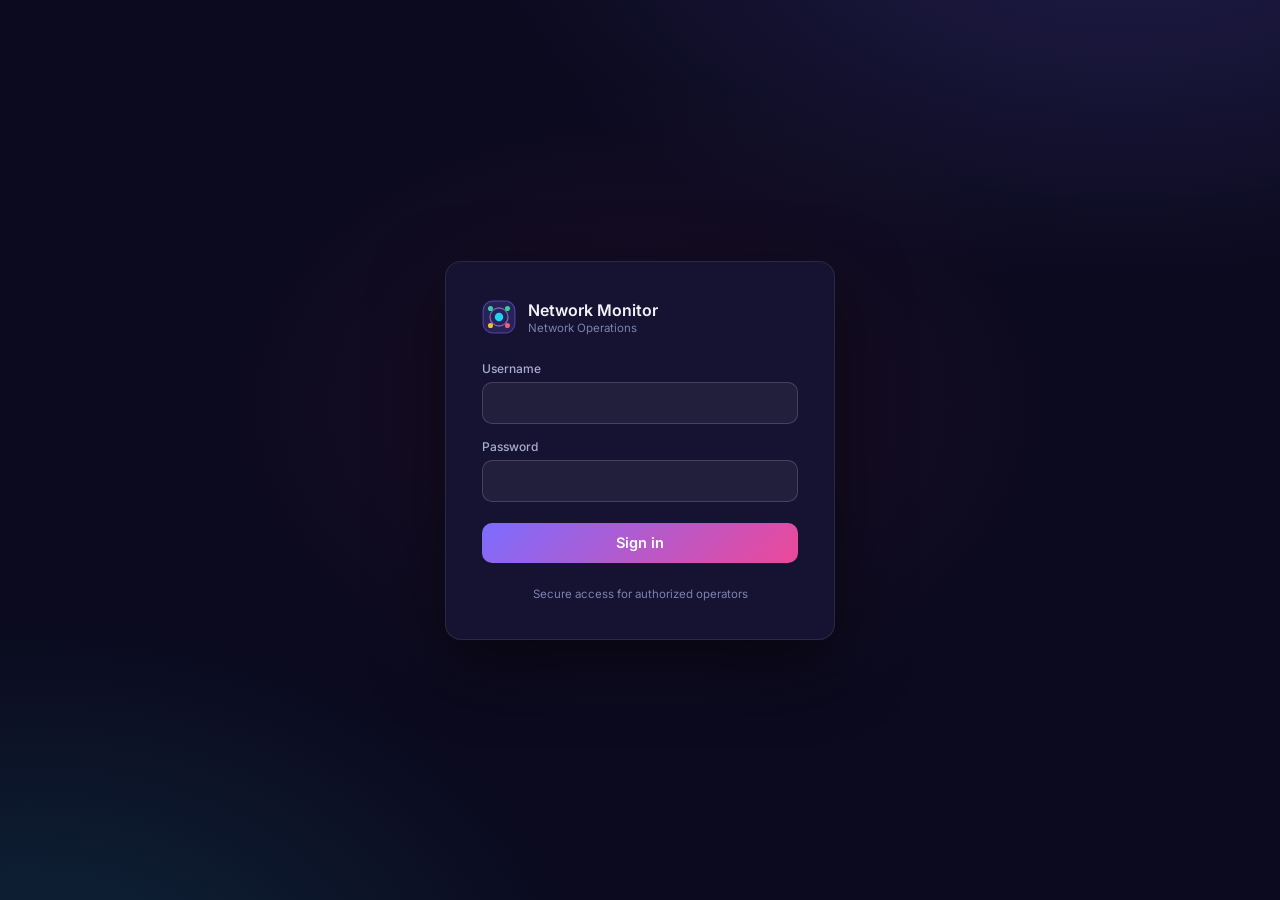
<file: static/login.html>
<!DOCTYPE html>
<html lang="en">
<head>
  <meta charset="UTF-8" />
  <meta name="viewport" content="width=device-width, initial-scale=1.0" />
  <title>Sign in — Network Monitor</title>
  <link rel="icon" type="image/svg+xml" href="/static/favicon.svg">
  <link rel="preconnect" href="https://fonts.googleapis.com">
  <link rel="preconnect" href="https://fonts.gstatic.com" crossorigin>
  <link href="https://fonts.googleapis.com/css2?family=Inter:wght@400;500;600&family=JetBrains+Mono:wght@400;500&display=swap" rel="stylesheet">
  <style>
    :root {
      --bg:#0b0a1e; --elev:#161332; --border:rgba(255,255,255,.09); --border-strong:rgba(255,255,255,.16);
      --text:#f0f1fa; --dim:#a7abd0; --faint:#7b80ae; --accent:#7c6cff; --accent-2:#ec4899; --red:#fb5f75;
    }
    *{box-sizing:border-box;margin:0;padding:0}
    body{font-family:'Inter',system-ui,sans-serif;color:var(--text);display:flex;align-items:center;justify-content:center;min-height:100vh;-webkit-font-smoothing:antialiased;
      background:
        radial-gradient(1100px 650px at 88% -12%,rgba(124,108,255,.2),transparent 60%),
        radial-gradient(950px 650px at 2% 112%,rgba(34,211,238,.14),transparent 60%),
        radial-gradient(700px 500px at 50% 45%,rgba(236,72,153,.08),transparent 65%),
        var(--bg)}
    .box{background:var(--elev);border:1px solid var(--border);border-radius:16px;padding:38px 36px;width:min(390px,92%);box-shadow:0 24px 70px rgba(0,0,0,.5)}
    .brand{display:flex;align-items:center;gap:12px;margin-bottom:26px}
    .brand h1{font-size:16px;font-weight:600}
    .brand .sub{font-size:11.5px;color:var(--faint);margin-top:1px}
    .f{margin-bottom:15px}
    .f label{display:block;font-size:12px;font-weight:500;color:var(--dim);margin-bottom:6px}
    .f input{width:100%;background:rgba(255,255,255,.05);border:1px solid var(--border-strong);border-radius:10px;padding:12px 13px;color:var(--text);font-size:14px;transition:.15s}
    .f input:focus{outline:none;border-color:var(--accent);box-shadow:0 0 0 3px rgba(124,108,255,.22)}
    .btn{width:100%;height:40px;background:linear-gradient(135deg,var(--accent),var(--accent-2));color:#fff;border:0;border-radius:10px;font-family:inherit;font-size:14.5px;font-weight:600;cursor:pointer;margin-top:6px;transition:filter .15s,box-shadow .15s}
    .btn:hover{filter:brightness(1.08);box-shadow:0 4px 18px rgba(124,108,255,.35)}
    .btn:disabled{opacity:.5;cursor:default;box-shadow:none}
    .err{color:var(--red);font-size:12.5px;font-weight:500;margin-top:12px;display:none}
    .foot{margin-top:24px;font-size:11.5px;color:var(--faint);text-align:center}
  </style>
</head>
<body>
  <div class="box">
    <div class="brand">
      <svg width="34" height="34" viewBox="0 0 32 32">
        <rect x="1" y="1" width="30" height="30" rx="9" fill="rgba(124,108,255,.18)" stroke="rgba(124,108,255,.5)"/>
        <circle cx="16" cy="16" r="4" fill="#22d3ee"/>
        <circle cx="16" cy="16" r="8.5" fill="none" stroke="#a78bfa" stroke-width="1.3" opacity=".6"/>
        <circle cx="8" cy="8" r="2.4" fill="#34d399"/>
        <circle cx="24" cy="8" r="2.4" fill="#34d399"/>
        <circle cx="24" cy="24" r="2.4" fill="#fb5f75"/>
        <circle cx="8" cy="24" r="2.4" fill="#fbbf24"/>
      </svg>
      <div>
        <h1>Network Monitor</h1>
        <div class="sub">Network Operations</div>
      </div>
    </div>
    <form id="f">
      <div class="f"><label>Username</label><input id="u" autocomplete="username" required /></div>
      <div class="f"><label>Password</label><input id="p" type="password" autocomplete="current-password" required /></div>
      <button class="btn" type="submit">Sign in</button>
      <div class="err" id="e"></div>
    </form>
    <div class="foot">Secure access for authorized operators</div>
  </div>
  <script>
    // If already logged in, go straight to dashboard.
    fetch('/api/check-auth', {credentials: 'same-origin'}).then(r => r.json()).then(data => { if (data.authed) location.href = '/'; });
    document.getElementById('f').addEventListener('submit', async (ev) => {
      ev.preventDefault();
      const btn = ev.target.querySelector('.btn');
      const err = document.getElementById('e');
      btn.disabled = true; err.style.display = 'none';
      try {
        const res = await fetch('/api/login', {
          method: 'POST',
          headers: {'Content-Type':'application/json'},
          body: JSON.stringify({username: ***'u').value, password: ***'p').value})
        });
        if (res.ok) {
          location.href = '/';
        } else {
          err.textContent = 'Invalid username or password.';
          err.style.display = 'block';
        }
      } catch(ex) {
        err.textContent = 'Connection error — please try again.';
        err.style.display = 'block';
      }
      btn.disabled = false;
    });
  </script>
</body>
</html>
</file>
